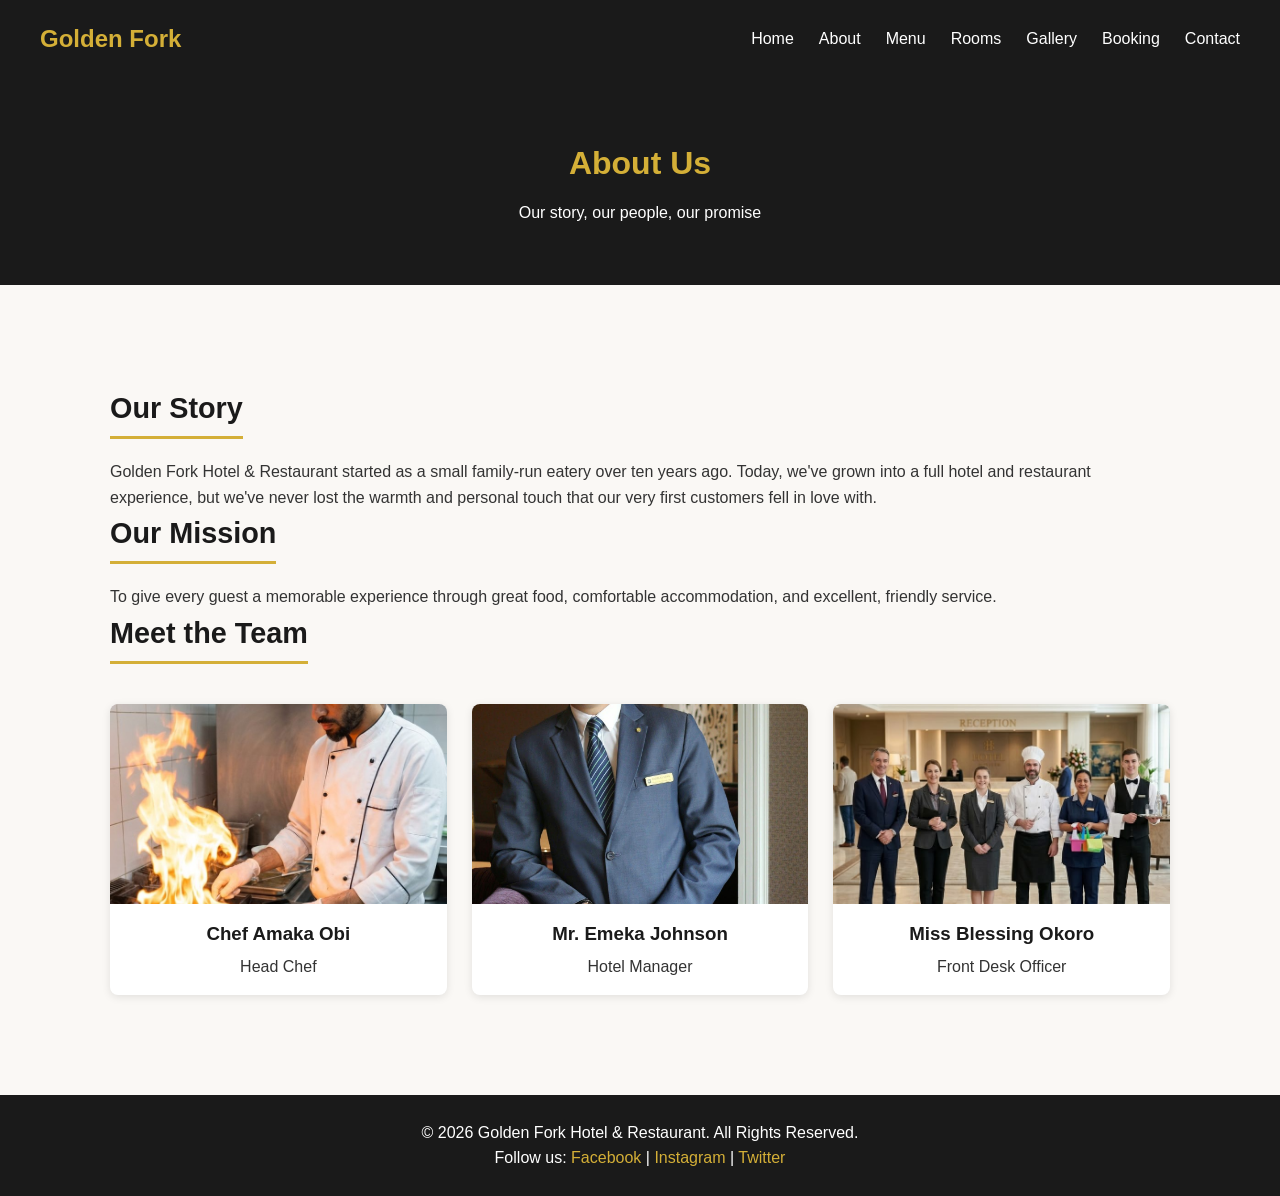
<file: about.html>
<!DOCTYPE html>
<html lang="en">
<head>
    <meta charset="UTF-8">
    <meta name="viewport" content="width=device-width, initial-scale=1.0">
    <title>About Us - Golden Fork Hotel & Restaurant</title>
    <link rel="stylesheet" href="index.css">
</head>
<body>

    <header>
        <div class="logo">Golden Fork</div>
        <nav>
            <ul>
                <li><a href="index.html">Home</a></li>
                <li><a href="about.html">About</a></li>
                <li><a href="menu.html">Menu</a></li>
                <li><a href="rooms.html">Rooms</a></li>
                <li><a href="gallery.html">Gallery</a></li>
                <li><a href="booking.html">Booking</a></li>
                <li><a href="contact.html">Contact</a></li>
            </ul>
        </nav>
    </header>

    <section class="page-banner">
        <h1>About Us</h1>
        <p>Our story, our people, our promise</p>
    </section>

    <main>
        <section class="about-content">
            <h2>Our Story</h2>
            <p>Golden Fork Hotel & Restaurant started as a small family-run eatery over ten years ago. Today, we've
                grown into a full hotel and restaurant experience, but we've never lost the warmth and personal
                touch that our very first customers fell in love with.</p>

            <h2>Our Mission</h2>
            <p>To give every guest a memorable experience through great food, comfortable accommodation, and
                excellent, friendly service.</p>

            <h2>Meet the Team</h2>
            <div class="team-cards">
                <div class="card">
                    <img src="images/chef.jpg" alt="Head Chef">
                    <h3>Chef Amaka Obi</h3>
                    <p>Head Chef</p>
                </div>
                <div class="card">
                    <img src="images/manager.jpg" alt="Hotel Manager">
                    <h3>Mr. Emeka Johnson</h3>
                    <p>Hotel Manager</p>
                </div>
                <div class="card">
                    <img src="images/host.jpg" alt="Front Desk">
                    <h3>Miss Blessing Okoro</h3>
                    <p>Front Desk Officer</p>
                </div>
            </div>
        </section>
    </main>

    <footer>
        <p>&copy; 2026 Golden Fork Hotel & Restaurant. All Rights Reserved.</p>
        <p>Follow us:
            <a href="#">Facebook</a> |
            <a href="#">Instagram</a> |
            <a href="#">Twitter</a>
        </p>
    </footer>

</body>
</html>
</file>
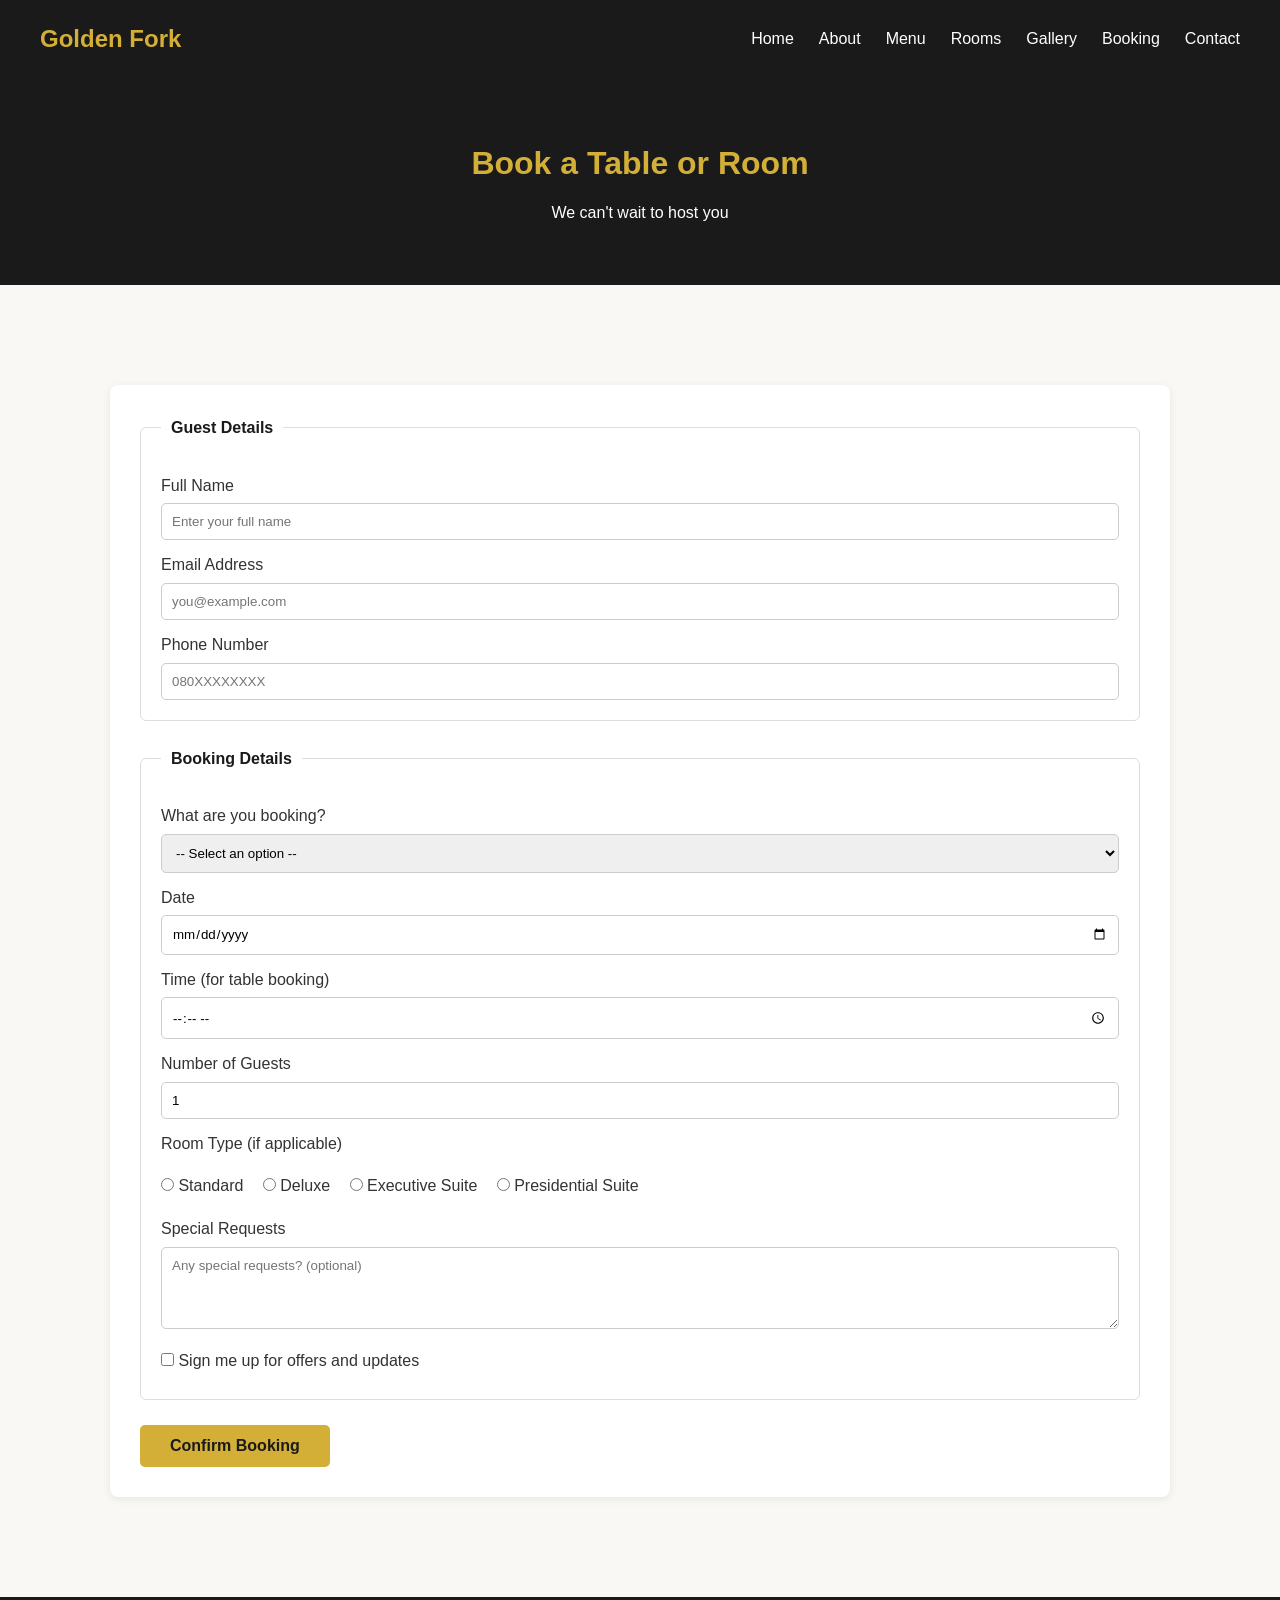
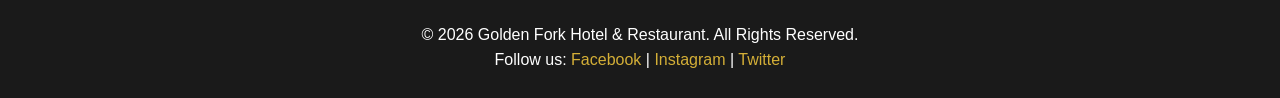
<file: booking.html>
<!DOCTYPE html>
<html lang="en">
<head>
    <meta charset="UTF-8">
    <meta name="viewport" content="width=device-width, initial-scale=1.0">
    <title>Booking - Golden Fork Hotel & Restaurant</title>
    <link rel="stylesheet" href="index.css">
</head>
<body>

    <header>
        <div class="logo">Golden Fork</div>
        <nav>
            <ul>
                <li><a href="index.html">Home</a></li>
                <li><a href="about.html">About</a></li>
                <li><a href="menu.html">Menu</a></li>
                <li><a href="rooms.html">Rooms</a></li>
                <li><a href="gallery.html">Gallery</a></li>
                <li><a href="booking.html">Booking</a></li>
                <li><a href="contact.html">Contact</a></li>
            </ul>
        </nav>
    </header>

    <section class="page-banner">
        <h1>Book a Table or Room</h1>
        <p>We can't wait to host you</p>
    </section>

    <main>
        <section class="form-section">
            <form action="booking-success.html" method="POST">
                <fieldset>
                    <legend>Guest Details</legend>

                    <label for="fullname">Full Name</label>
                    <input type="text" id="fullname" name="fullname" placeholder="Enter your full name" required>

                    <label for="email">Email Address</label>
                    <input type="email" id="email" name="email" placeholder="you@example.com" required>

                    <label for="phone">Phone Number</label>
                    <input type="tel" id="phone" name="phone" placeholder="080XXXXXXXX" required>
                </fieldset>

                <fieldset>
                    <legend>Booking Details</legend>

                    <label for="booking-type">What are you booking?</label>
                    <select id="booking-type" name="booking-type" required>
                        <option value="">-- Select an option --</option>
                        <option value="table">A Table (Restaurant)</option>
                        <option value="room">A Room (Hotel)</option>
                        <option value="both">Both</option>
                    </select>

                    <label for="date">Date</label>
                    <input type="date" id="date" name="date" required>

                    <label for="time">Time (for table booking)</label>
                    <input type="time" id="time" name="time">

                    <label for="guests">Number of Guests</label>
                    <input type="number" id="guests" name="guests" min="1" max="20" value="1" required>

                    <label>Room Type (if applicable)</label>
                    <div class="radio-group">
                        <label><input type="radio" name="room-type" value="standard"> Standard</label>
                        <label><input type="radio" name="room-type" value="deluxe"> Deluxe</label>
                        <label><input type="radio" name="room-type" value="executive"> Executive Suite</label>
                        <label><input type="radio" name="room-type" value="presidential"> Presidential Suite</label>
                    </div>

                    <label for="message">Special Requests</label>
                    <textarea id="message" name="message" rows="4" placeholder="Any special requests? (optional)"></textarea>

                    <label class="checkbox-label">
                        <input type="checkbox" name="newsletter" value="yes">
                        Sign me up for offers and updates
                    </label>
                </fieldset>

                <button type="submit">Confirm Booking</button>
            </form>
        </section>
    </main>

    <footer>
        <p>&copy; 2026 Golden Fork Hotel & Restaurant. All Rights Reserved.</p>
        <p>Follow us:
            <a href="#">Facebook</a> |
            <a href="#">Instagram</a> |
            <a href="#">Twitter</a>
        </p>
    </footer>

</body>
</html>
</file>
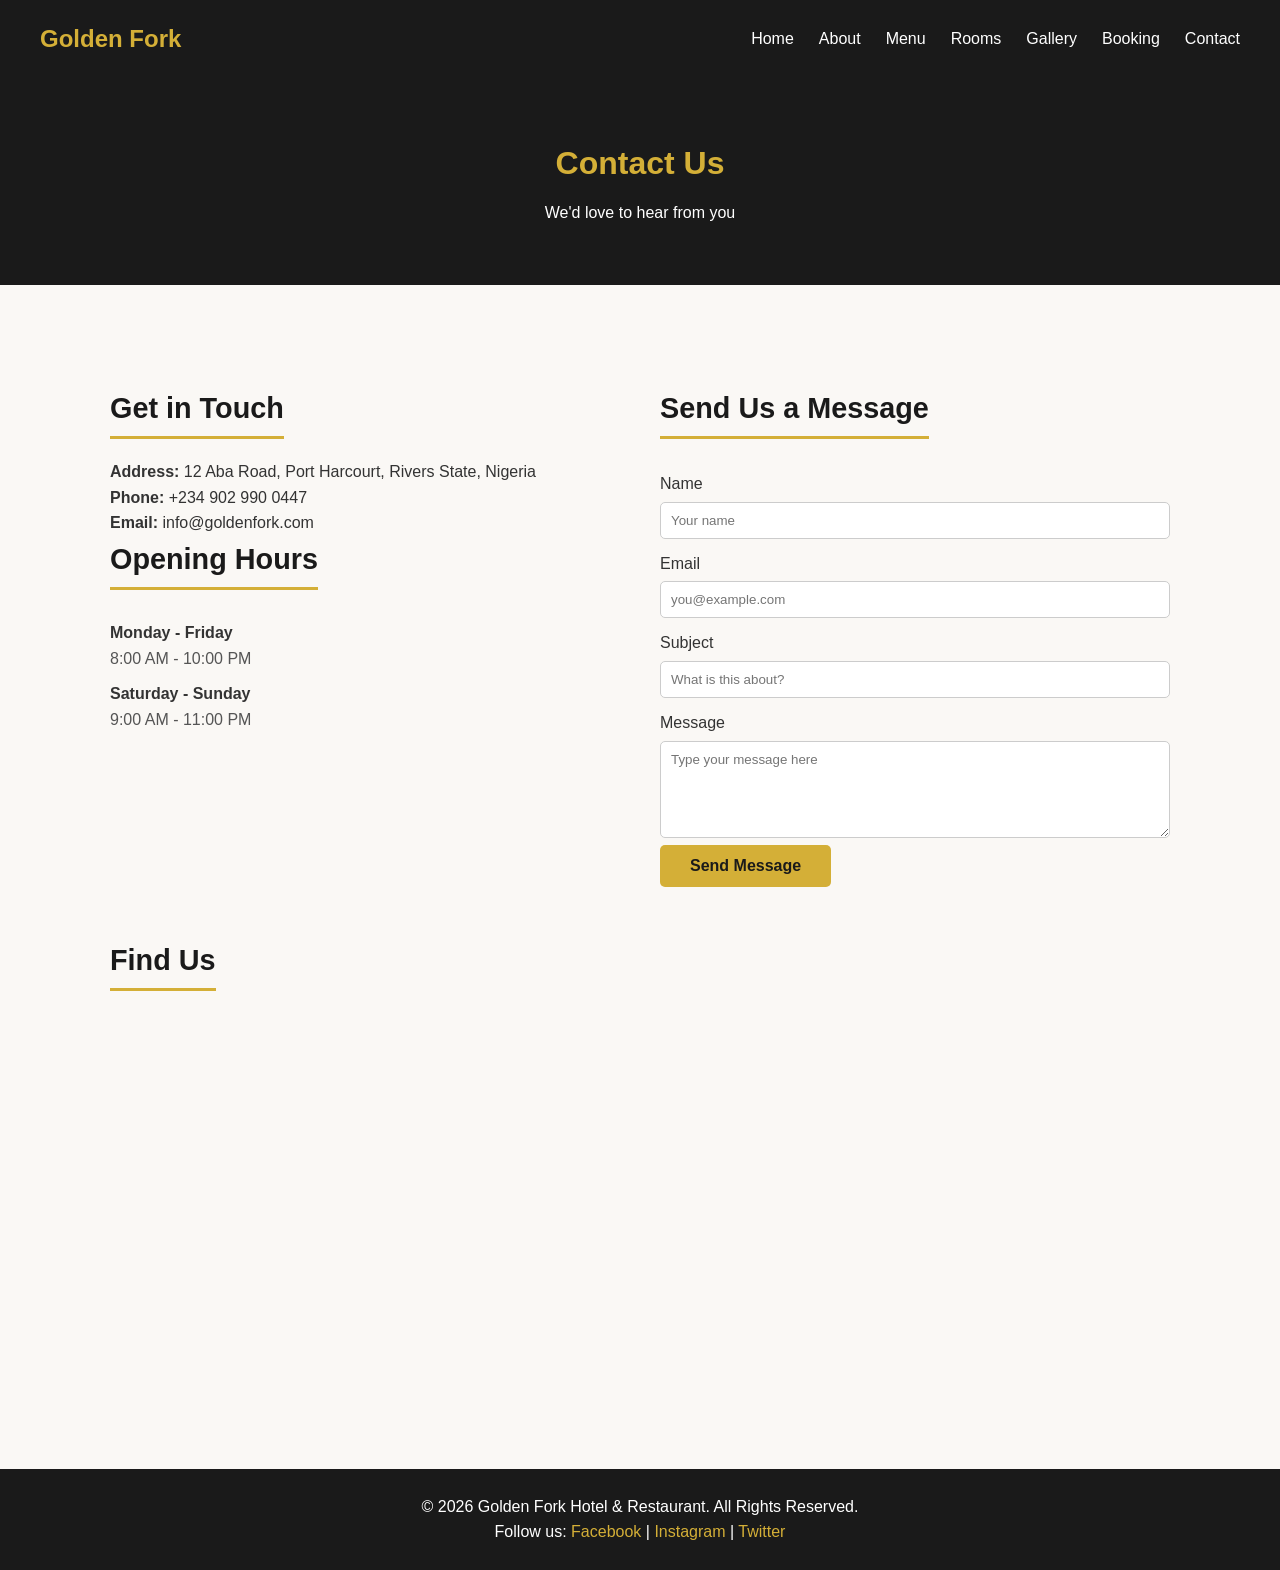
<file: contact.html>
<!DOCTYPE html>
<html lang="en">
<head>
    <meta charset="UTF-8">
    <meta name="viewport" content="width=device-width, initial-scale=1.0">
    <title>Contact Us - Golden Fork Hotel & Restaurant</title>
    <link rel="stylesheet" href="index.css">
</head>
<body>

    <header>
        <div class="logo">Golden Fork</div>
        <nav>
            <ul>
                <li><a href="index.html">Home</a></li>
                <li><a href="about.html">About</a></li>
                <li><a href="menu.html">Menu</a></li>
                <li><a href="rooms.html">Rooms</a></li>
                <li><a href="gallery.html">Gallery</a></li>
                <li><a href="booking.html">Booking</a></li>
                <li><a href="contact.html">Contact</a></li>
            </ul>
        </nav>
    </header>

    <section class="page-banner">
        <h1>Contact Us</h1>
        <p>We'd love to hear from you</p>
    </section>

    <main>
        <section class="contact-section">
            <div class="contact-info">
                <h2>Get in Touch</h2>
                <p><strong>Address:</strong> 12 Aba Road, Port Harcourt, Rivers State, Nigeria</p>
                <p><strong>Phone:</strong> +234 902 990 0447  </p>
                <p><strong>Email:</strong> info@goldenfork.com</p>

                <h2>Opening Hours</h2>
                <dl>
                    <dt>Monday - Friday</dt>
                    <dd>8:00 AM - 10:00 PM</dd>
                    <dt>Saturday - Sunday</dt>
                    <dd>9:00 AM - 11:00 PM</dd>
                </dl>
            </div>

            <div class="contact-form">
                <h2>Send Us a Message</h2>
                <form action="contact-success.html" method="POST">
                    <label for="name">Name</label>
                    <input type="text" id="name" name="name" placeholder="Your name" required>

                    <label for="email">Email</label>
                    <input type="email" id="email" name="email" placeholder="you@example.com" required>

                    <label for="subject">Subject</label>
                    <input type="text" id="subject" name="subject" placeholder="What is this about?">

                    <label for="message">Message</label>
                    <textarea id="message" name="message" rows="5" placeholder="Type your message here" required></textarea>

                    <button type="submit">Send Message</button>
                </form>
            </div>
        </section>

        <section class="map-section">
            <h2>Find Us</h2>
            <iframe
                src="https://www.google.com/maps/embed?pb=!1m18!1m12!1m3!1d63368.98!2d7.0!3d4.8!2m3!1f0!2f0!3f0!3m2!1i1024!2i768!4f13.1!3m3!1m2!1s0x0%3A0x0!2zNMKwNDgnMDAuMCJOIDfCsDAwJzAwLjAiRQ!5e0!3m2!1sen!2sng!4v1234567890"
                width="100%" height="350" style="border:0;" allowfullscreen="" loading="lazy">
            </iframe>
        </section>
    </main>

    <footer>
        <p>&copy; 2026 Golden Fork Hotel & Restaurant. All Rights Reserved.</p>
        <p>Follow us:
            <a href="#">Facebook</a> |
            <a href="#">Instagram</a> |
            <a href="#">Twitter</a>
        </p>
    </footer>

</body>
</html>
</file>
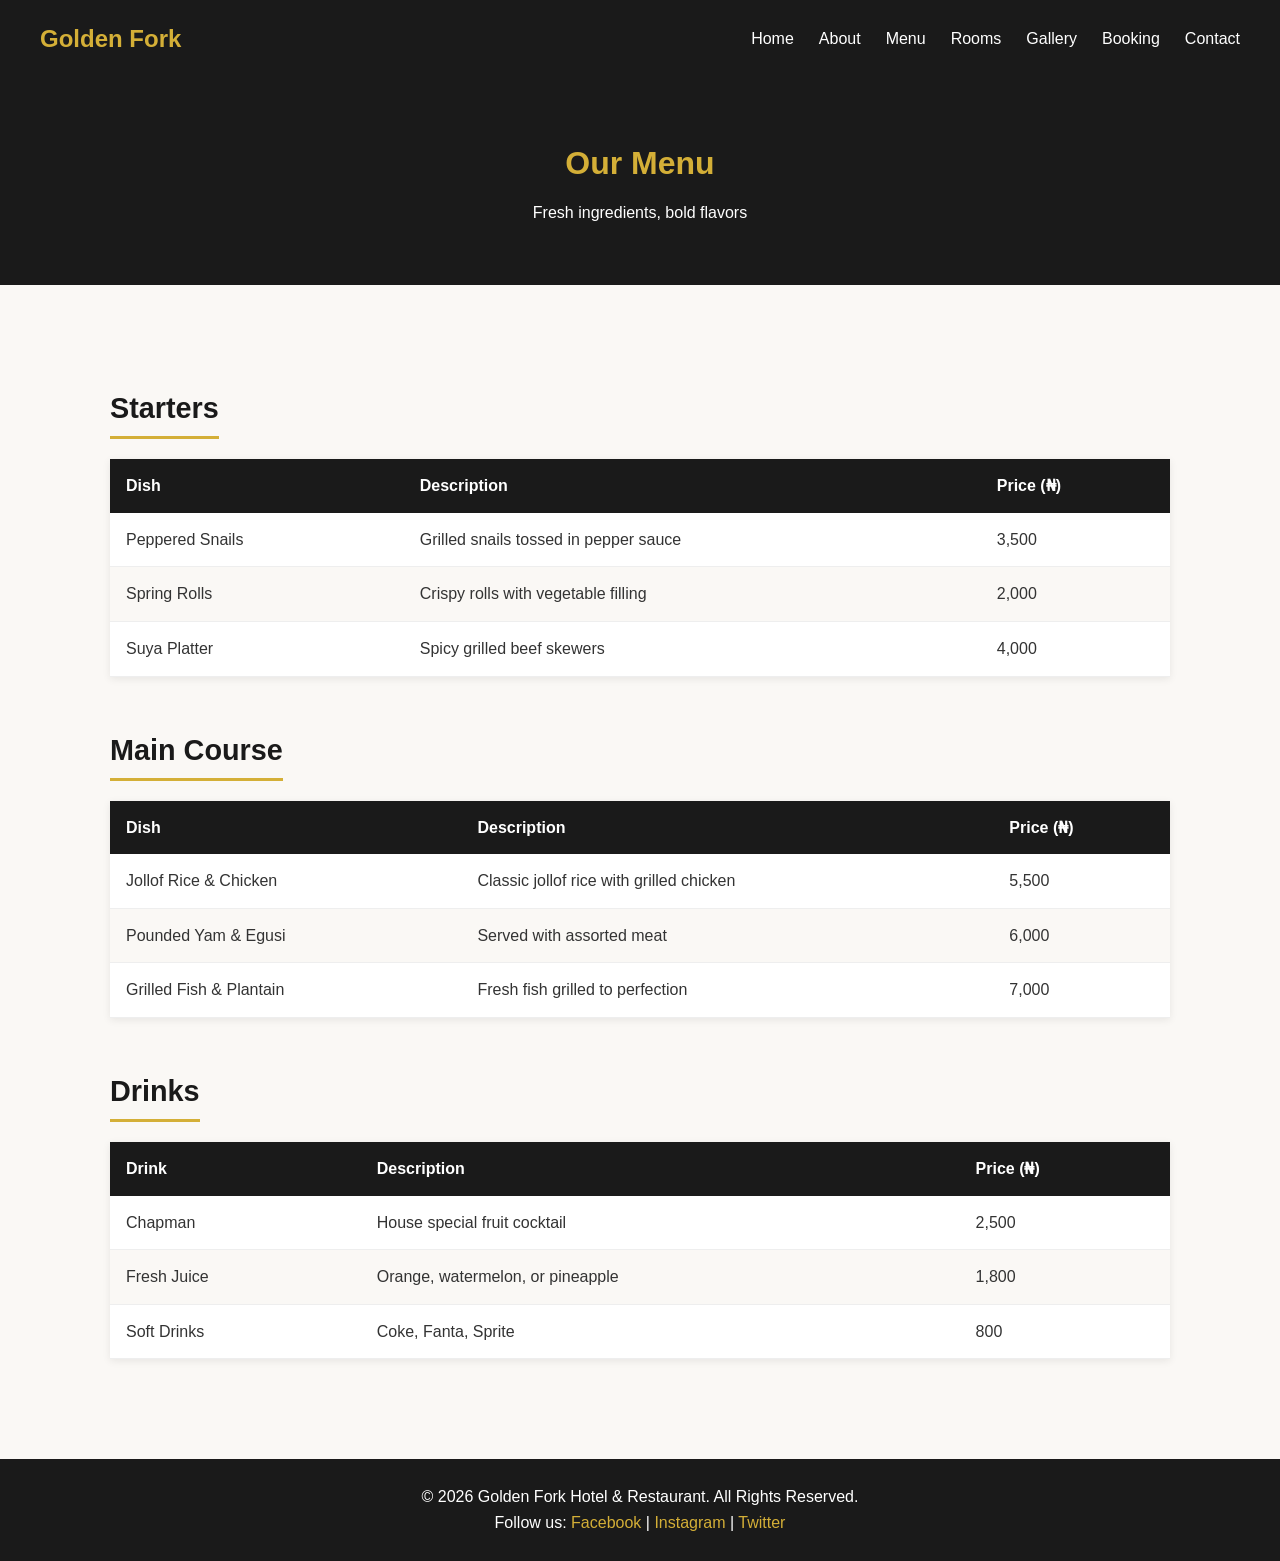
<file: menu.html>
<!DOCTYPE html>
<html lang="en">
<head>
    <meta charset="UTF-8">
    <meta name="viewport" content="width=device-width, initial-scale=1.0">
    <title>Menu - Golden Fork Hotel & Restaurant</title>
    <link rel="stylesheet" href="index.css">
</head>
<body>

    <!-- Header / Navigation -->
    <header>
        <div class="logo">Golden Fork</div>
        <nav>
            <ul>
                <li><a href="index.html" target="_blank">Home</a></li>
                <li><a href="about.html" target="_blank">About</a></li>
                <li><a href="menu.html" target="_blank">Menu</a></li>
                <li><a href="rooms.html" target="_blank">Rooms</a></li>
                <li><a href="gallery.html" target="_blank">Gallery</a></li>
                <li><a href="booking.html" target="_blank">Booking</a></li>
                <li><a href="contact.html" target="_blank">Contact</a></li>
            </ul>
        </nav>
    </header>

    <!-- Page Banner -->
    <section class="page-banner">
        <h1>Our Menu</h1>
        <p>Fresh ingredients, bold flavors</p>
    </section>

    <main>
        <!-- Starters -->
        <section class="menu-section">
            <h2>Starters</h2>
            <table>
                <thead>
                    <tr>
                        <th>Dish</th>
                        <th>Description</th>
                        <th>Price (₦)</th>
                    </tr>
                </thead>
                <tbody>
                    <tr>
                        <td>Peppered Snails</td>
                        <td>Grilled snails tossed in pepper sauce</td>
                        <td>3,500</td>
                    </tr>
                    <tr>
                        <td>Spring Rolls</td>
                        <td>Crispy rolls with vegetable filling</td>
                        <td>2,000</td>
                    </tr>
                    <tr>
                        <td>Suya Platter</td>
                        <td>Spicy grilled beef skewers</td>
                        <td>4,000</td>
                    </tr>
                </tbody>
            </table>
        </section>

        <!-- Main Course -->
        <section class="menu-section">
            <h2>Main Course</h2>
            <table>
                <thead>
                    <tr>
                        <th>Dish</th>
                        <th>Description</th>
                        <th>Price (₦)</th>
                    </tr>
                </thead>
                <tbody>
                    <tr>
                        <td>Jollof Rice & Chicken</td>
                        <td>Classic jollof rice with grilled chicken</td>
                        <td>5,500</td>
                    </tr>
                    <tr>
                        <td>Pounded Yam & Egusi</td>
                        <td>Served with assorted meat</td>
                        <td>6,000</td>
                    </tr>
                    <tr>
                        <td>Grilled Fish & Plantain</td>
                        <td>Fresh fish grilled to perfection</td>
                        <td>7,000</td>
                    </tr>
                </tbody>
            </table>
        </section>

        <!-- Drinks -->
        <section class="menu-section">
            <h2>Drinks</h2>
            <table>
                <thead>
                    <tr>
                        <th>Drink</th>
                        <th>Description</th>
                        <th>Price (₦)</th>
                    </tr>
                </thead>
                <tbody>
                    <tr>
                        <td>Chapman</td>
                        <td>House special fruit cocktail</td>
                        <td>2,500</td>
                    </tr>
                    <tr>
                        <td>Fresh Juice</td>
                        <td>Orange, watermelon, or pineapple</td>
                        <td>1,800</td>
                    </tr>
                    <tr>
                        <td>Soft Drinks</td>
                        <td>Coke, Fanta, Sprite</td>
                        <td>800</td>
                    </tr>
                </tbody>
            </table>
        </section>
    </main>

    <!-- Footer -->
    <footer>
        <p>&copy; 2026 Golden Fork Hotel & Restaurant. All Rights Reserved.</p>
        <p>Follow us: 
            <a href="#">Facebook</a> | 
            <a href="#">Instagram</a> | 
            <a href="#">Twitter</a>
        </p>
    </footer>

</body>
</html>
</file>
<file: index.css>
/* ===== Reset & Base ===== */
* {
    margin: 0;
    padding: 0;
    box-sizing: border-box;
}

body {
    font-family: 'Segoe UI', Arial, sans-serif;
    color: #333;
    line-height: 1.6;
    background-color: #faf8f5;
}

a {
    text-decoration: none;
    color: inherit;
}

img {
    max-width: 100%;
    display: block;
}

/* ===== Header & Navigation ===== */
header {
    display: flex;
    justify-content: space-between;
    align-items: center;
    padding: 20px 40px;
    background-color: #1a1a1a;
    color: #fff;
}

.logo {
    font-size: 1.5rem;
    font-weight: bold;
    color: #d4af37;
}

nav ul {
    list-style: none;
    display: flex;
    gap: 25px;
}

nav ul li a {
    color: #fff;
    font-weight: 500;
    transition: color 0.3s;
}

nav ul li a:hover {
    color: #d4af37;
}

/* ===== Hero Section (Home page) ===== */
.hero {
    background: linear-gradient(rgba(0,0,0,0.5), rgba(0,0,0,0.5)), url('../images/hero.jpg') center/cover no-repeat;
    color: #fff;
    text-align: center;
    padding: 120px 20px;
}

.hero h1 {
    font-size: 2.5rem;
    margin-bottom: 15px;
}

.hero p {
    font-size: 1.2rem;
    margin-bottom: 25px;
}

.btn, .btn-secondary {
    display: inline-block;
    padding: 12px 28px;
    border-radius: 5px;
    font-weight: bold;
    transition: 0.3s;
}

.btn {
    background-color: #d4af37;
    color: #1a1a1a;
}

.btn:hover {
    background-color: #b8942e;
}

.btn-secondary {
    background-color: transparent;
    border: 2px solid #1a1a1a;
    color: #1a1a1a;
}

.btn-secondary:hover {
    background-color: #1a1a1a;
    color: #fff;
}

/* ===== Page Banner (inner pages) ===== */
.page-banner {
    background-color: #1a1a1a;
    color: #fff;
    text-align: center;
    padding: 60px 20px;
}

.page-banner h1 {
    font-size: 2rem;
    color: #d4af37;
    margin-bottom: 10px;
}

/* ===== Main Content Spacing ===== */
main {
    max-width: 1100px;
    margin: 0 auto;
    padding: 50px 20px;
}

section {
    margin-bottom: 50px;
}

h2 {
    font-size: 1.8rem;
    margin-bottom: 20px;
    color: #1a1a1a;
    border-bottom: 3px solid #d4af37;
    display: inline-block;
    padding-bottom: 5px;
}

/* ===== Card Grids (Highlights, Team, Rooms) ===== */
.highlight-cards, .team-cards {
    display: flex;
    flex-wrap: wrap;
    gap: 25px;
    margin-top: 20px;
}

.card {
    flex: 1 1 280px;
    background-color: #fff;
    border-radius: 8px;
    overflow: hidden;
    box-shadow: 0 2px 8px rgba(0,0,0,0.1);
    text-align: center;
    padding-bottom: 15px;
}

.card img {
    width: 100%;
    height: 200px;
    object-fit:cover;
}

.card h3 {
    margin: 15px 0 5px;
    color: #1a1a1a;
}

/* ===== Tables (Menu & Rooms) ===== */
table {
    width: 100%;
    border-collapse: collapse;
    background-color: #fff;
    box-shadow: 0 2px 8px rgba(0,0,0,0.08);
}

thead {
    background-color: #1a1a1a;
    color: #fff;
}

th, td {
    padding: 14px 16px;
    text-align: left;
}

tbody tr {
    border-bottom: 1px solid #eee;
}

tbody tr:nth-child(even) {
    background-color: #faf8f5;
}

/* ===== Gallery Grid ===== */
.gallery-grid {
    display: grid;
    grid-template-columns: repeat(auto-fit, minmax(250px, 1fr));
    gap: 15px;
}

.gallery-grid img {
    width: 100%;
    height: 220px;
    object-fit: cover;
    border-radius: 6px;
}

/* ===== Forms (Booking & Contact) ===== */
.form-section {
    background-color: #fff;
    padding: 30px;
    border-radius: 8px;
    box-shadow: 0 2px 8px rgba(0,0,0,0.08);
}

fieldset {
    border: 1px solid #ddd;
    border-radius: 6px;
    padding: 20px;
    margin-bottom: 25px;
}

legend {
    font-weight: bold;
    color: #1a1a1a;
    padding: 0 10px;
}

label {
    display: block;
    margin: 12px 0 5px;
    font-weight: 500;
}

input[type="text"],
input[type="email"],
input[type="tel"],
input[type="date"],
input[type="time"],
input[type="number"],
select,
textarea {
    width: 100%;
    padding: 10px;
    border: 1px solid #ccc;
    border-radius: 5px;
    font-family: inherit;
}

.radio-group label,
.checkbox-label {
    display: inline-block;
    font-weight: normal;
    margin-right: 15px;
}

button[type="submit"] {
    background-color: #d4af37;
    color: #1a1a1a;
    border: none;
    padding: 12px 30px;
    border-radius: 5px;
    font-weight: bold;
    cursor: pointer;
    font-size: 1rem;
    transition: 0.3s;
}

button[type="submit"]:hover {
    background-color: #b8942e;
}

/* ===== Contact Page ===== */
.contact-section {
    display: flex;
    flex-wrap: wrap;
    gap: 40px;
}

.contact-info, .contact-form {
    flex: 1 1 400px;
}

.contact-info dl dt {
    font-weight: bold;
    margin-top: 10px;
}

.contact-info dl dd {
    margin-left: 0;
    color: #555;
}

.map-section iframe {
    border-radius: 8px;
}

/* ===== Footer ===== */
footer {
    background-color: #1a1a1a;
    color: #fff;
    text-align: center;
    padding: 25px 20px;
}

footer a {
    color: #d4af37;
}

footer a:hover {
    text-decoration: underline;
}

/* ===== Responsive ===== */
@media (max-width: 768px) {
    header {
        flex-direction: column;
        gap: 15px;
    }

    nav ul {
        flex-wrap: wrap;
        justify-content: center;
        gap: 15px;
    }

    .hero h1 {
        font-size: 1.8rem;
    }
}
</file>
